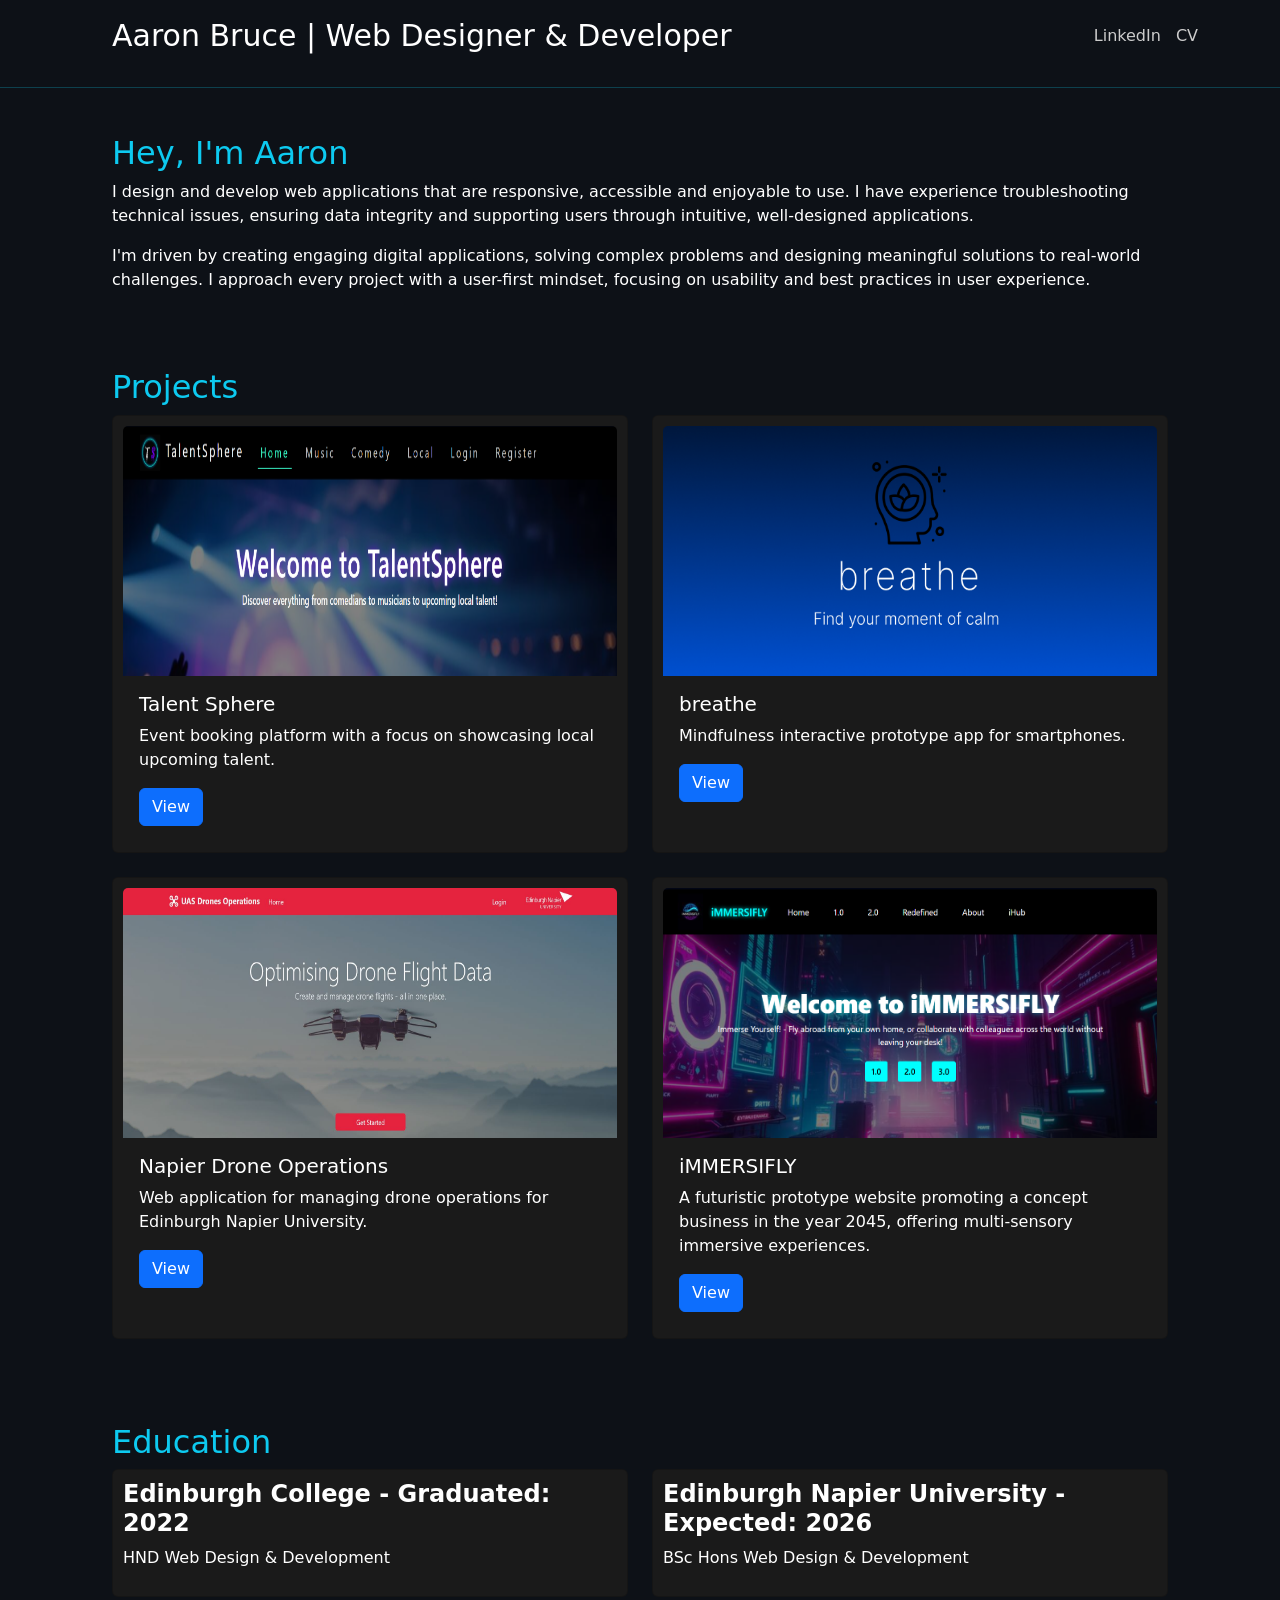
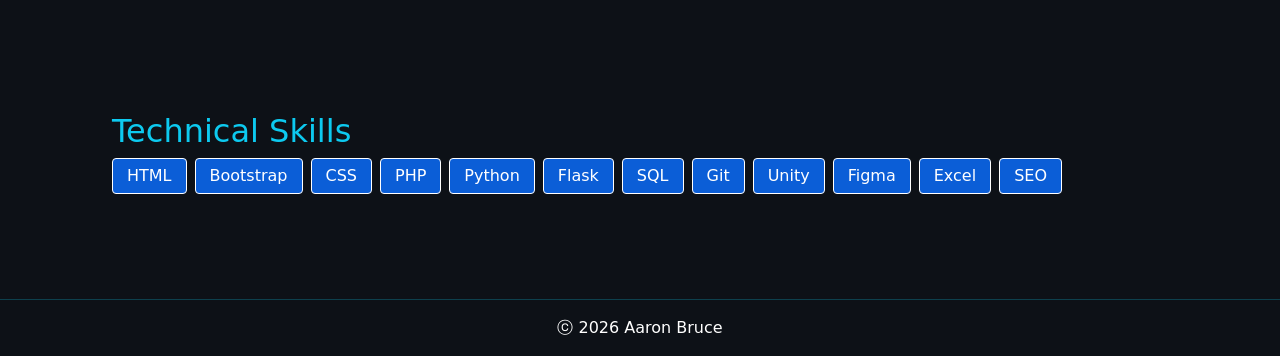
<file: index.html>
<!DOCTYPE html>
<html lang="en">
<head>
    <title>Aaron Bruce | Web Designer & Developer</title>

    <link href="css/bootstrap.min.css" rel="stylesheet" />
    <link href="css/style.css" rel="stylesheet" />
    <link rel="stylesheet" href="https://cdnjs.cloudflare.com/ajax/libs/font-awesome/5.15.4/css/all.min.css">

    <meta charset="UTF-8">
    <meta name="viewport" content="width=device-width, initial-scale=1">
    <meta name="author" content="Aaron Bruce">
</head>
<body>

<nav class="navbar">
    <div class="container mobile-center">
        <a class="navbar-brand" href="index.html">
            Aaron Bruce | Web Designer & Developer
        </a>
        <div class="nav-links">
            <a class="nav-link" href="https://linkedin.com/in/aaron-whiteside-aa29a13a7" target="_blank">LinkedIn</a>
            <a class="nav-link" href="cv/cv.pdf" target="_blank">CV</a>
        </div>
    </div>
</nav>

<hr>

<div class="container">


<div class="about">

        <h2>Hey, I'm Aaron</h2>
        <p>I design and develop web applications that are responsive, accessible and enjoyable to use.  I have experience troubleshooting technical issues, ensuring data integrity and supporting users through intuitive, well-designed applications.</p>
    <p>I'm driven by creating engaging digital applications, solving complex problems and designing meaningful solutions to real-world challenges.  I approach every project with a user-first mindset, focusing on usability and best practices in user experience.</p>

</div>
    <div class="projects">
        <h2>Projects</h2>
        <div class="row">
            <div class="col-md-6 col-sm-12 mb-4">
                <div class="card">
                    <img class="card-img-top" src="images/ts9.png" alt="img">
                    <div class="card-body">
                        <h5 class="card-title">Talent Sphere</h5>
                        <p class="card-text">Event booking platform with a focus on showcasing local upcoming talent.</p>
                        <a class="btn btn-primary" href="talentsphere.html">View</a>
                    </div>
                </div>
            </div>
            <div class="col-md-6 col-sm-12 mb-4">
                <div class="card">
                    <img class="card-img-top" src="images/breathe.png" alt="img">
                    <div class="card-body">
                        <h5 class="card-title">breathe</h5>
                        <p class="card-text">Mindfulness interactive prototype app for smartphones.</p>
                        <a class="btn btn-primary" href="breathe.html">View</a>
                    </div>
                </div>
            </div>

            <div class="col-md-6 col-sm-12 mb-4">
                <div class="card">
                    <img class="card-img-top" src="images/drone1.JPG" alt="img">
                    <div class="card-body">
                        <h5 class="card-title">Napier Drone Operations</h5>
                        <p class="card-text">Web application for managing drone operations for Edinburgh Napier University.</p>
                        <a class="btn btn-primary" href="drones.html">View</a>
                    </div>
                </div>
            </div>

            <div class="col-md-6 col-sm-12 mb-4">
                <div class="card">
                    <img class="card-img-top" src="images/immersifly.png" alt="img">
                    <div class="card-body">
                        <h5 class="card-title">iMMERSIFLY</h5>
                        <p class="card-text">A futuristic prototype website promoting a concept business in the year 2045, offering multi-sensory immersive experiences.</p>
                        <a class="btn btn-primary" href="immersifly.html">View</a>
                    </div>
                </div>
            </div>
        </div>
    </div>


<div class="section">
    <h2>Education</h2>

    <div class="row">
         <div class="col-md-6 col-sm-12 section-gap">
            <div class="card">
                <h4><strong>Edinburgh College - Graduated: 2022</strong></h4>
             <p>HND Web Design & Development</p>
            </div>
         </div>

        <div class="col-md-6 col-sm-12 section-gap">
         <div class="card">
             <h4><strong>Edinburgh Napier University - Expected: 2026</strong></h4>
            <p>BSc Hons Web Design & Development</p>
         </div>
        </div>
    </div>
</div>
<div class="section">
    <h2>Technical Skills</h2>

    <div class="skills">
        <span class="skill">HTML</span>
        <span class="skill">Bootstrap</span>
        <span class="skill">CSS</span>
        <span class="skill">PHP</span>
        <span class="skill">Python</span>
        <span class="skill">Flask</span>
        <span class="skill">SQL</span>
        <span class="skill">Git</span>
        <span class="skill">Unity</span>
        <span class="skill">Figma</span>
        <span class="skill">Excel</span>
        <span class="skill">SEO</span>
    </div>
</div>
</div>
<br>
<footer>
    <hr>
    <p>ⓒ 2026 Aaron Bruce</p>
</footer>

</body>
</html>
</file>
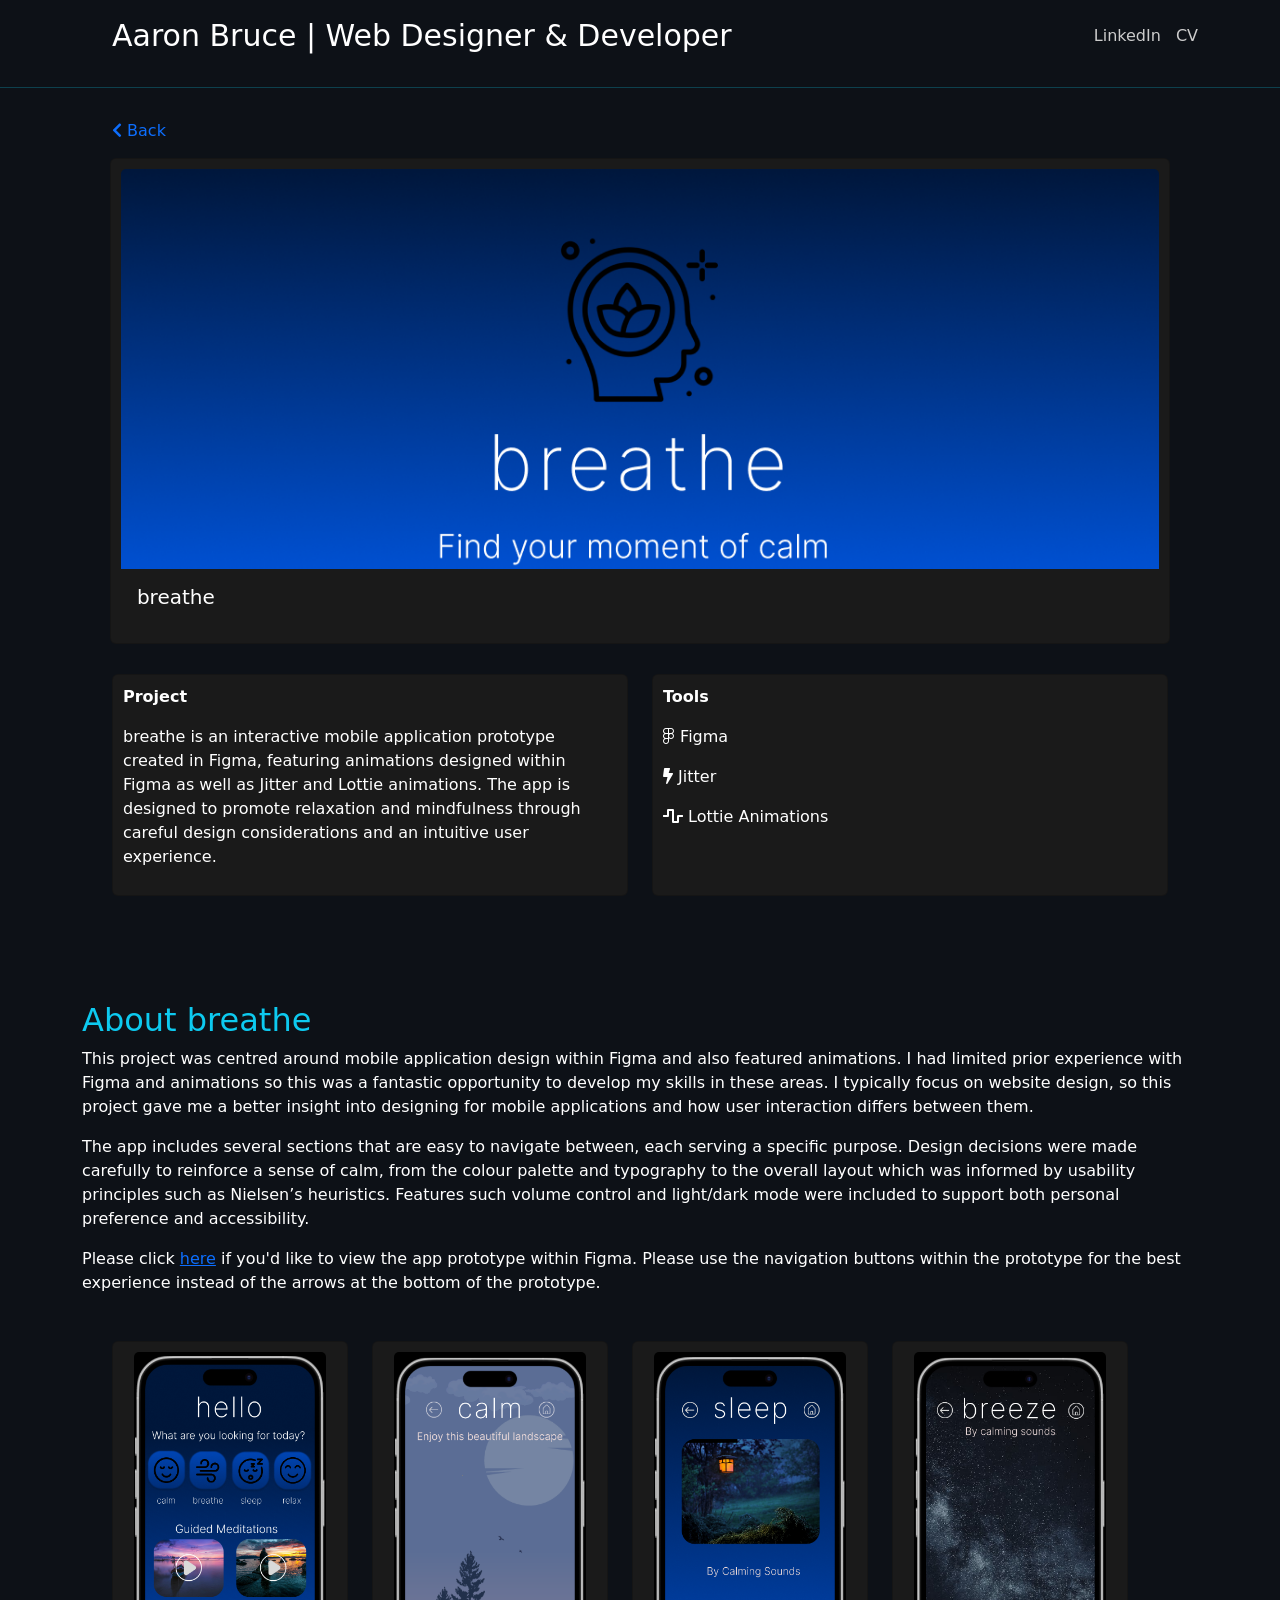
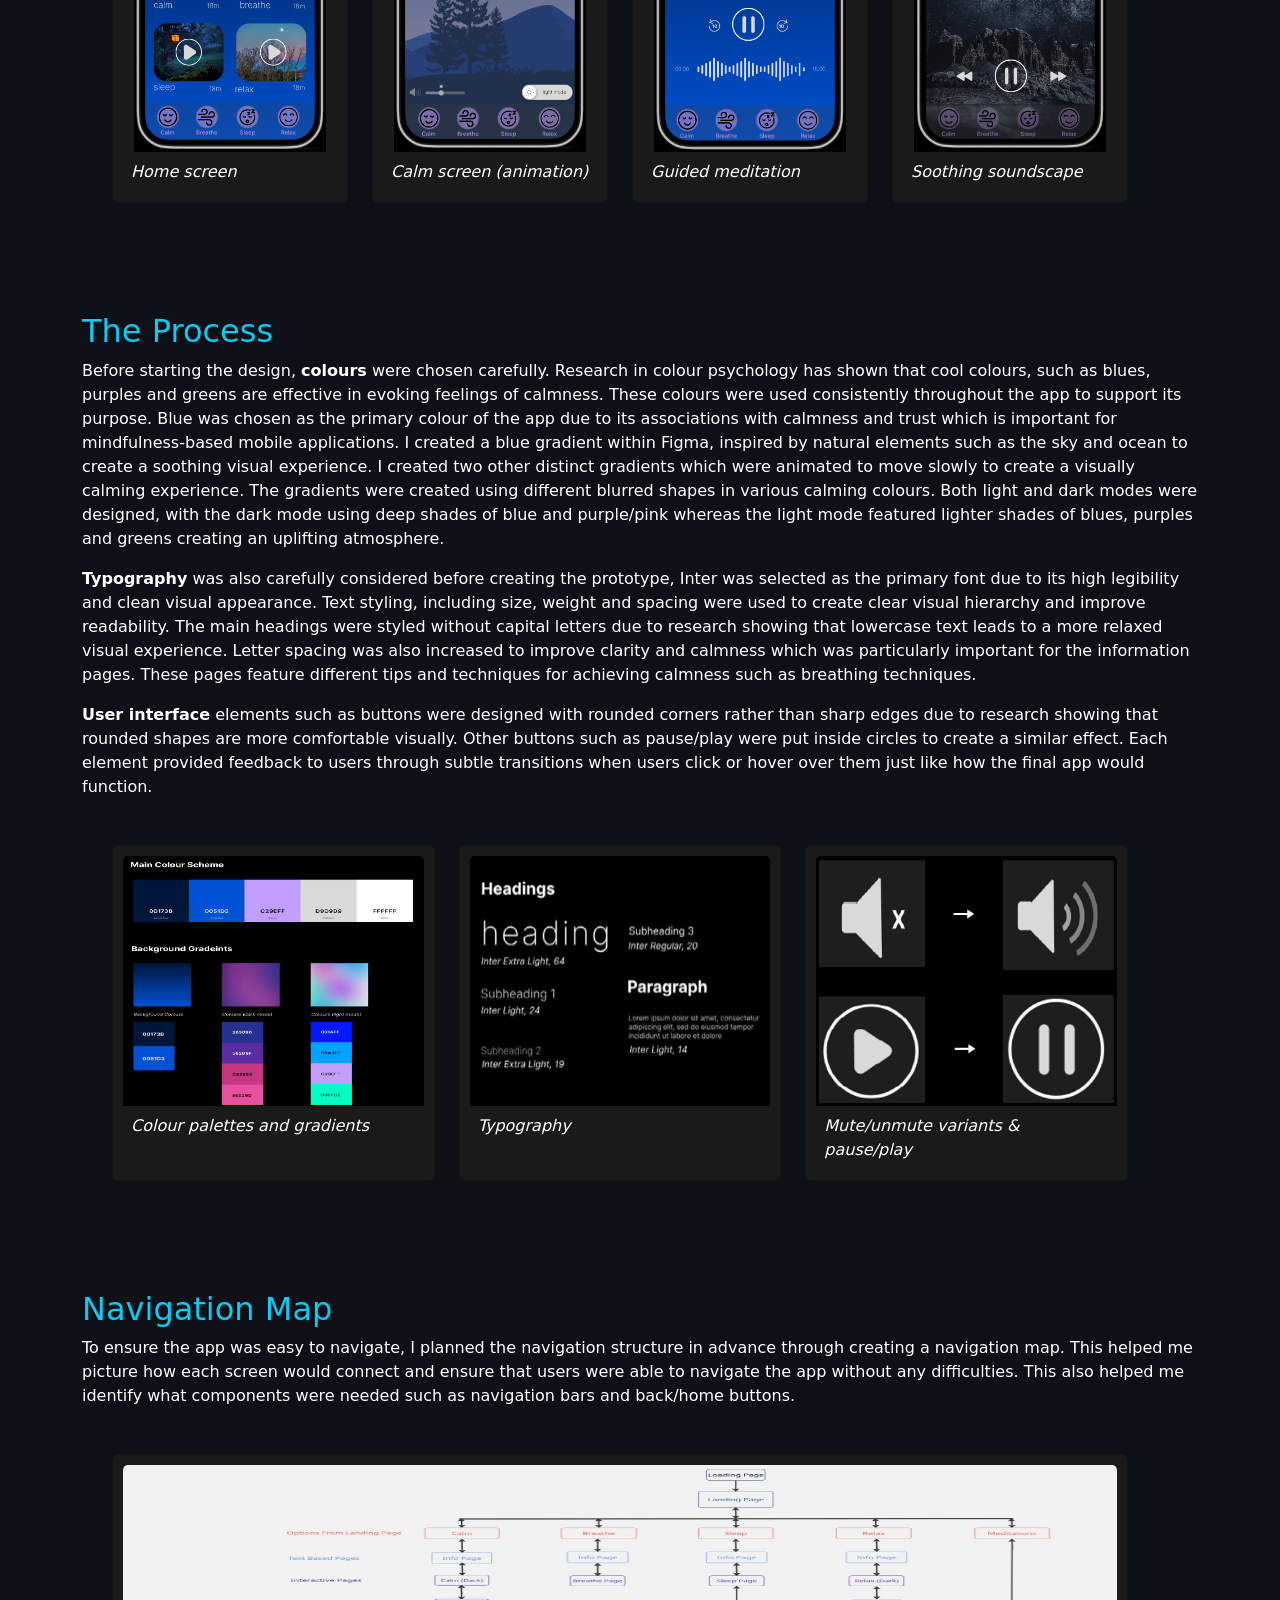
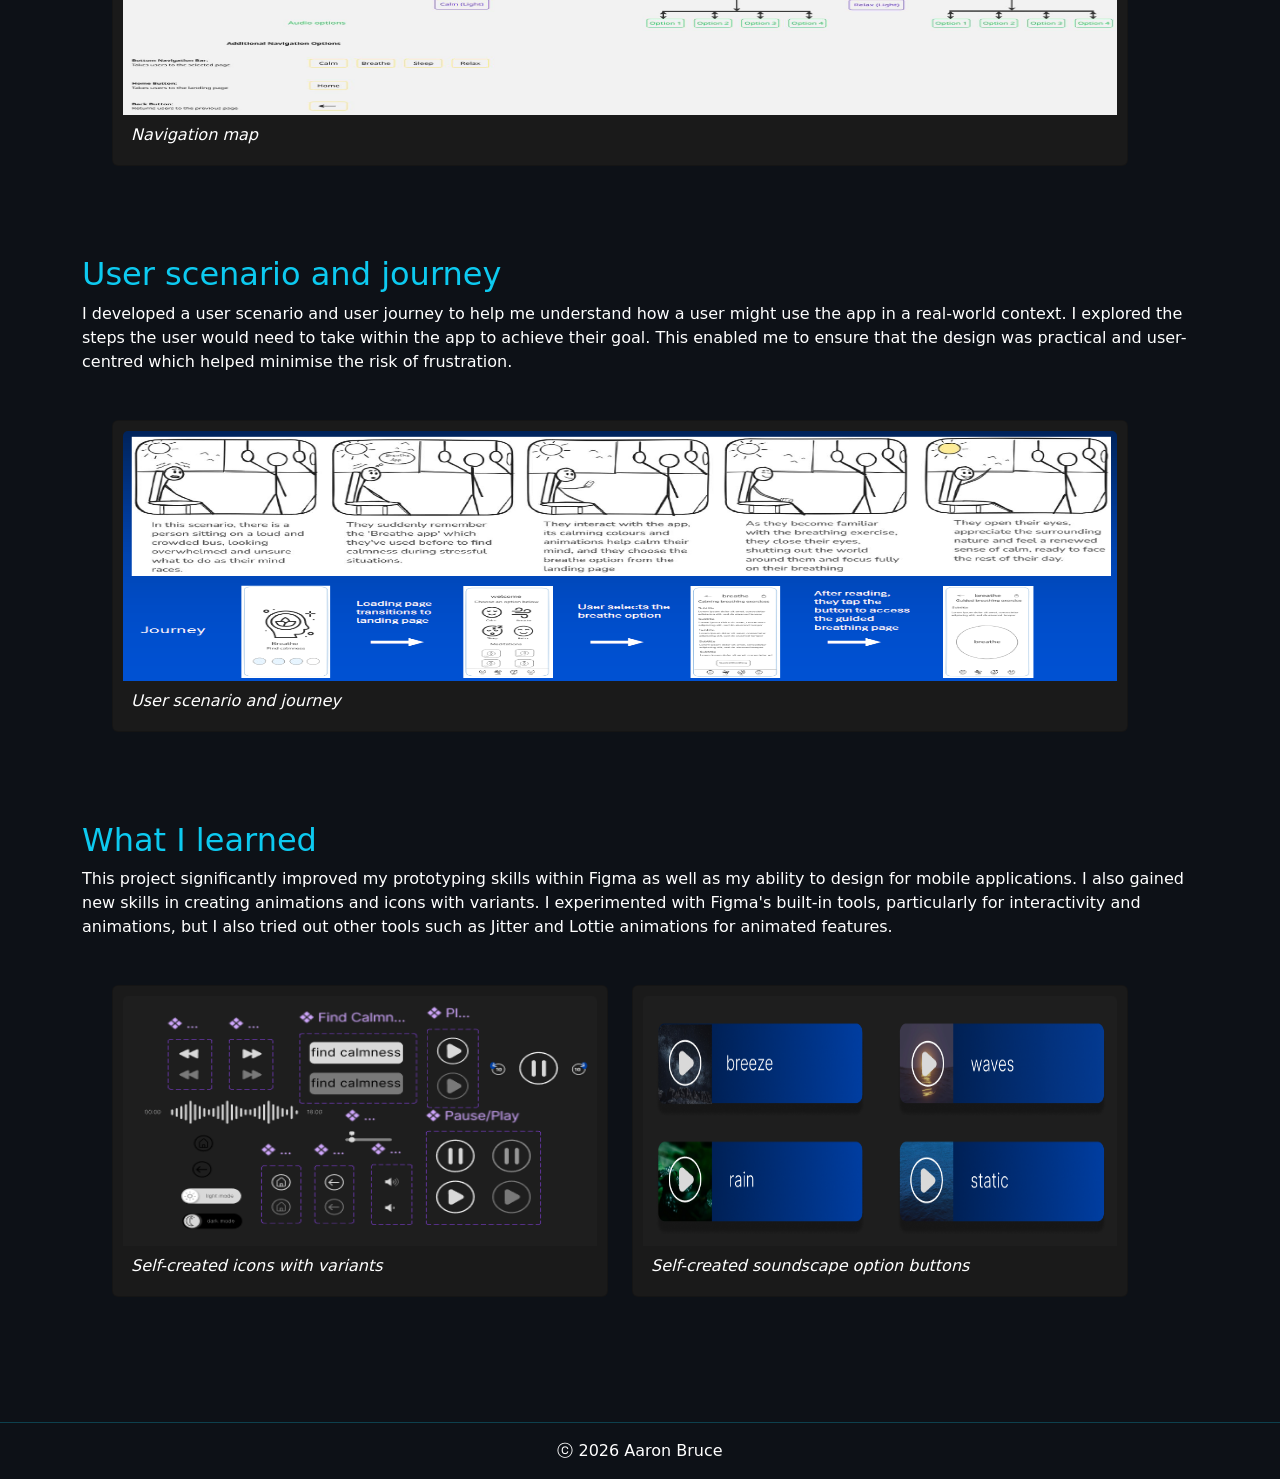
<file: breathe.html>
<!DOCTYPE html>
<html lang="en" xmlns="http://www.w3.org/1999/html">
<head>
    <title>Aaron Bruce | Web Designer & Developer</title>

    <link href="css/bootstrap.min.css" rel="stylesheet" />
    <link href="css/style.css" rel="stylesheet" />
    <link rel="stylesheet" href="https://cdnjs.cloudflare.com/ajax/libs/font-awesome/5.15.4/css/all.min.css">

    <meta charset="UTF-8">
    <meta name="viewport" content="width=device-width, initial-scale=1">
    <meta name="author" content="Aaron Bruce">
</head>
<body>

<nav class="navbar">
    <div class="container mobile-center">
        <a class="navbar-brand" href="index.html">
            Aaron Bruce | Web Designer & Developer
        </a>
        <div class="nav-links">
            <a class="nav-link" href="https://linkedin.com/in/aaron-whiteside-aa29a13a7" target="_blank">LinkedIn</a>
            <a class="nav-link" href="cv/cv.pdf" target="_blank">CV</a>
        </div>
    </div>
</nav>
<hr>

<div class="container">

    <a href="index.html" class="back"><i class="fas fa-chevron-left"></i> Back</a>

    <div class="project">
                <div class="card">
                    <img class="card-img-top wide-img" src="images/breathe-wide.png" alt="img">
                    <div class="card-body">
                        <h5 class="card-title">breathe</h5>
                        </div>
                </div>
            </div>

<div class="section">

    <div class="row">
         <div class="col-md-6 col-sm-12 section-gap">
            <div class="card">
                <p><strong>Project</strong></p>
                <p>breathe is an interactive mobile application prototype created in Figma, featuring animations designed within Figma as well as Jitter and Lottie animations.  The app is designed to promote relaxation and mindfulness through careful design considerations and an intuitive user experience.</p>
            </div>
         </div>

        <div class="col-md-6 col-sm-12 section-gap">
         <div class="card">
             <p><strong>Tools</strong></p>
             <p><i class="fab fa-figma"></i> Figma</p>
             <p><i class="fas fa-bolt"></i> Jitter</p>
             <p><i class="fas fa-wave-square"></i> Lottie Animations</p>
         </div>
        </div>
    </div>
</div>

    <div style="padding-top: 20px">

        <h2>About breathe</h2>
        <p>This project was centred around mobile application design within Figma and also featured animations.  I had limited prior experience with Figma and animations so this was a fantastic opportunity to develop my skills in these areas.  I typically focus on website design, so this project gave me a better insight into designing for mobile applications and how user interaction differs between them. </p>
        <p>The app includes several sections that are easy to navigate between, each serving a specific purpose.  Design decisions were made carefully to reinforce a sense of calm, from the colour palette and typography to the overall layout which was informed by usability principles such as Nielsen’s heuristics.  Features such volume control and light/dark mode were included to support both personal preference and accessibility.</p>
        <p>Please click <a href="https://www.figma.com/proto/pI1HcLoYYjoHHyqK63OtyM/Breathe?node-id=0-1&t=LDTZvTCryeipF8M6-1" target="_blank"> here</a> if you'd like to view the app prototype within Figma.  Please use the navigation buttons within the prototype for the best experience instead of the arrows at the bottom of the prototype.</p>

    </div>


<div class="section2">
    <div class="row">
        <div class="col-md-3 col-sm-12 section-gap">
         <div class="card">
             <img src="images/breathe1.png" alt="ts1" class="card-img-top phone-img">
             <div class="card-body p-2">
             <p class="card-text"><em>Home screen</em></p>
         </div>
         </div>
        </div>
            <div class="col-md-3 col-sm-12 section-gap">
            <div class="card">
                <img src="images/breathe2.png" alt="ts1" class="card-img-top phone-img">
                <div class="card-body p-2">
             <p class="card-text"><em>Calm screen (animation)</em></p>
         </div>
            </div>
         </div>
        <div class="col-md-3 col-sm-12 section-gap">
         <div class="card">
             <img src="images/breathe3.png" alt="ts1" class="card-img-top phone-img">
             <div class="card-body p-2">
             <p class="card-text"><em>Guided meditation</em></p>
         </div>
         </div>
        </div>
        <div class="col-md-3 col-sm-12 section-gap">
         <div class="card">
             <img src="images/breathe4.png" alt="ts1" class="card-img-top phone-img">
             <div class="card-body p-2">
             <p class="card-text"><em>Soothing soundscape</em></p>
         </div>
         </div>
        </div>
    </div>
</div>
<br>

<h2>The Process</h2>
    <p>Before starting the design, <strong>colours</strong> were chosen carefully.  Research in colour psychology has shown that cool colours, such as blues, purples and greens are effective in evoking feelings of calmness.  These colours were used consistently throughout the app to support its purpose.
Blue was chosen as the primary colour of the app due to its associations with calmness and trust which is important for mindfulness-based mobile applications.  I created a blue gradient within Figma, inspired by natural elements such as the sky and ocean to create a soothing visual experience.
I created two other distinct gradients which were animated to move slowly to create a visually calming experience.  The gradients were created using different blurred shapes in various calming colours.  Both light and dark modes were designed, with the dark mode using deep shades of blue and purple/pink whereas the light mode featured lighter shades of blues, purples and greens creating an uplifting atmosphere.
</p>
    <p><strong>Typography</strong> was also carefully considered before creating the prototype, Inter was selected as the primary font due to its high legibility and clean visual appearance.  Text styling, including size, weight and spacing were used to create clear visual hierarchy and improve readability.
The main headings were styled without capital letters due to research showing that lowercase text leads to a more relaxed visual experience.  Letter spacing was also increased to improve clarity and calmness which was particularly important for the information pages.  These pages feature different tips and techniques for achieving calmness such as breathing techniques.
</p>
    <p><strong>User interface</strong> elements such as buttons were designed with rounded corners rather than sharp edges due to research showing that rounded shapes are more comfortable visually.  Other buttons such as pause/play were put inside circles to create a similar effect.  Each element provided feedback to users through subtle transitions when users click or hover over them just like how the final app would function.</p>
<div class="section2">
    <div class="row">
         <div class="col-md-4 col-sm-12 section-gap">
            <div class="card">
                <img src="images/breathe7.png" alt="ts1" class="card-img-top">
                <div class="card-body p-2">
        <p class="card-text"><em>Colour palettes and gradients</em></p>
         </div>
            </div>
         </div>
        <div class="col-md-4 col-sm-12 section-gap">
         <div class="card">
             <img src="images/breathe8.png" alt="ts1" class="card-img-top">
             <div class="card-body p-2">
        <p class="card-text"><em>Typography</em></p>
         </div>
         </div>
        </div>
        <div class="col-md-4 col-sm-12 section-gap">
         <div class="card">
             <img src="images/breathe9.png" alt="ts1" class="card-img-top">
             <div class="card-body p-2">
        <p class="card-text"><em>Mute/unmute variants & pause/play</em></p>
         </div>
         </div>
        </div>
    </div>
</div>
<br>

 <h2>Navigation Map</h2>
    <p>To ensure the app was easy to navigate, I planned the navigation structure in advance through creating a navigation map.  This helped me picture how each screen would connect and ensure that users were able to navigate the app without any difficulties.  This also helped me identify what components were needed such as navigation bars and back/home buttons.</p>
    <div class="section2">
    <div class="row">
         <div class="col-md-12 col-sm-12">
            <div class="card">
                <img src="images/breathe11.png" alt="ts1" class="card-img-top">
                <div class="card-body p-2">
             <p class="card-text"><em>Navigation map</em></p>
         </div>
            </div>
         </div>
    </div>
</div>
    <br>

 <h2>User scenario and journey</h2>
    <p>I developed a user scenario and user journey to help me understand how a user might use the app in a real-world context.  I explored the steps the user would need to take within the app to achieve their goal.  This enabled me to ensure that the design was practical and user-centred which helped minimise the risk of frustration.</p>
    <div class="section2">
    <div class="row">
         <div class="col-md-12 col-sm-12">
            <div class="card">
                <img src="images/breathe10.png" alt="ts1" class="card-img-top">
                <div class="card-body p-2">
             <p class="card-text"><em>User scenario and journey</em></p>
         </div>
            </div>
         </div>
    </div>
</div>
    <br>

        <h2>What I learned</h2>
    <p>This project significantly improved my prototyping skills within Figma as well as my ability to design for mobile applications.  I also gained new skills in creating animations and icons with variants.  I experimented with Figma's built-in tools, particularly for interactivity and animations, but I also tried out other tools such as Jitter and Lottie animations for animated features.</p>
    <div class="section2">
    <div class="row">
         <div class="col-md-6 col-sm-12 section-gap">
            <div class="card">
                <img src="images/breathe5.png" alt="ts1" class="card-img-top">
                <div class="card-body p-2">
             <p class="card-text"><em>Self-created icons with variants</em></p>
         </div>
            </div>
         </div>
        <div class="col-md-6 col-sm-12 section-gap">
         <div class="card">
             <img src="images/breathe6.png" alt="ts1" class="card-img-top">
             <div class="card-body p-2">
             <p class="card-text"><em>Self-created soundscape option buttons</em></p>
         </div>
         </div>
        </div>
    </div>
</div>
</div>
<br>
<footer>
    <hr>
    <p>ⓒ 2026 Aaron Bruce</p>
</footer>

</body>
</html>
</file>
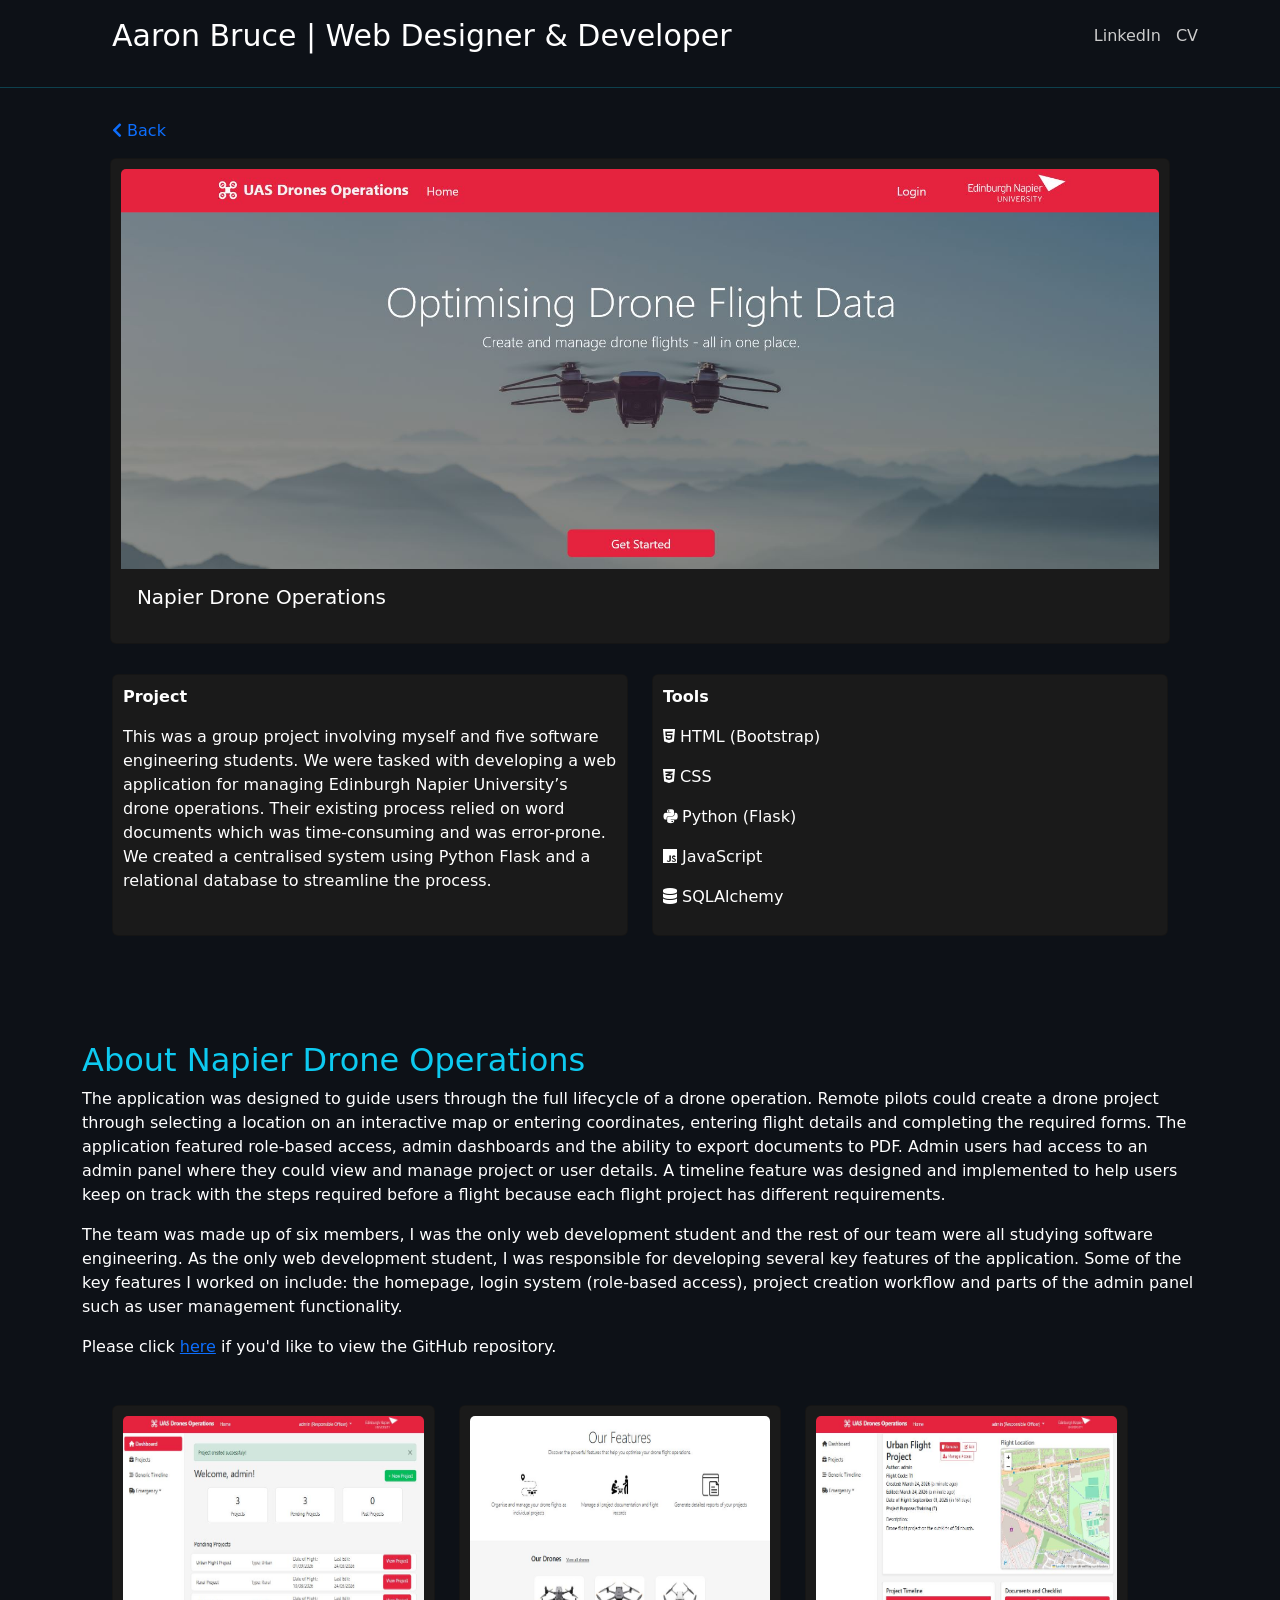
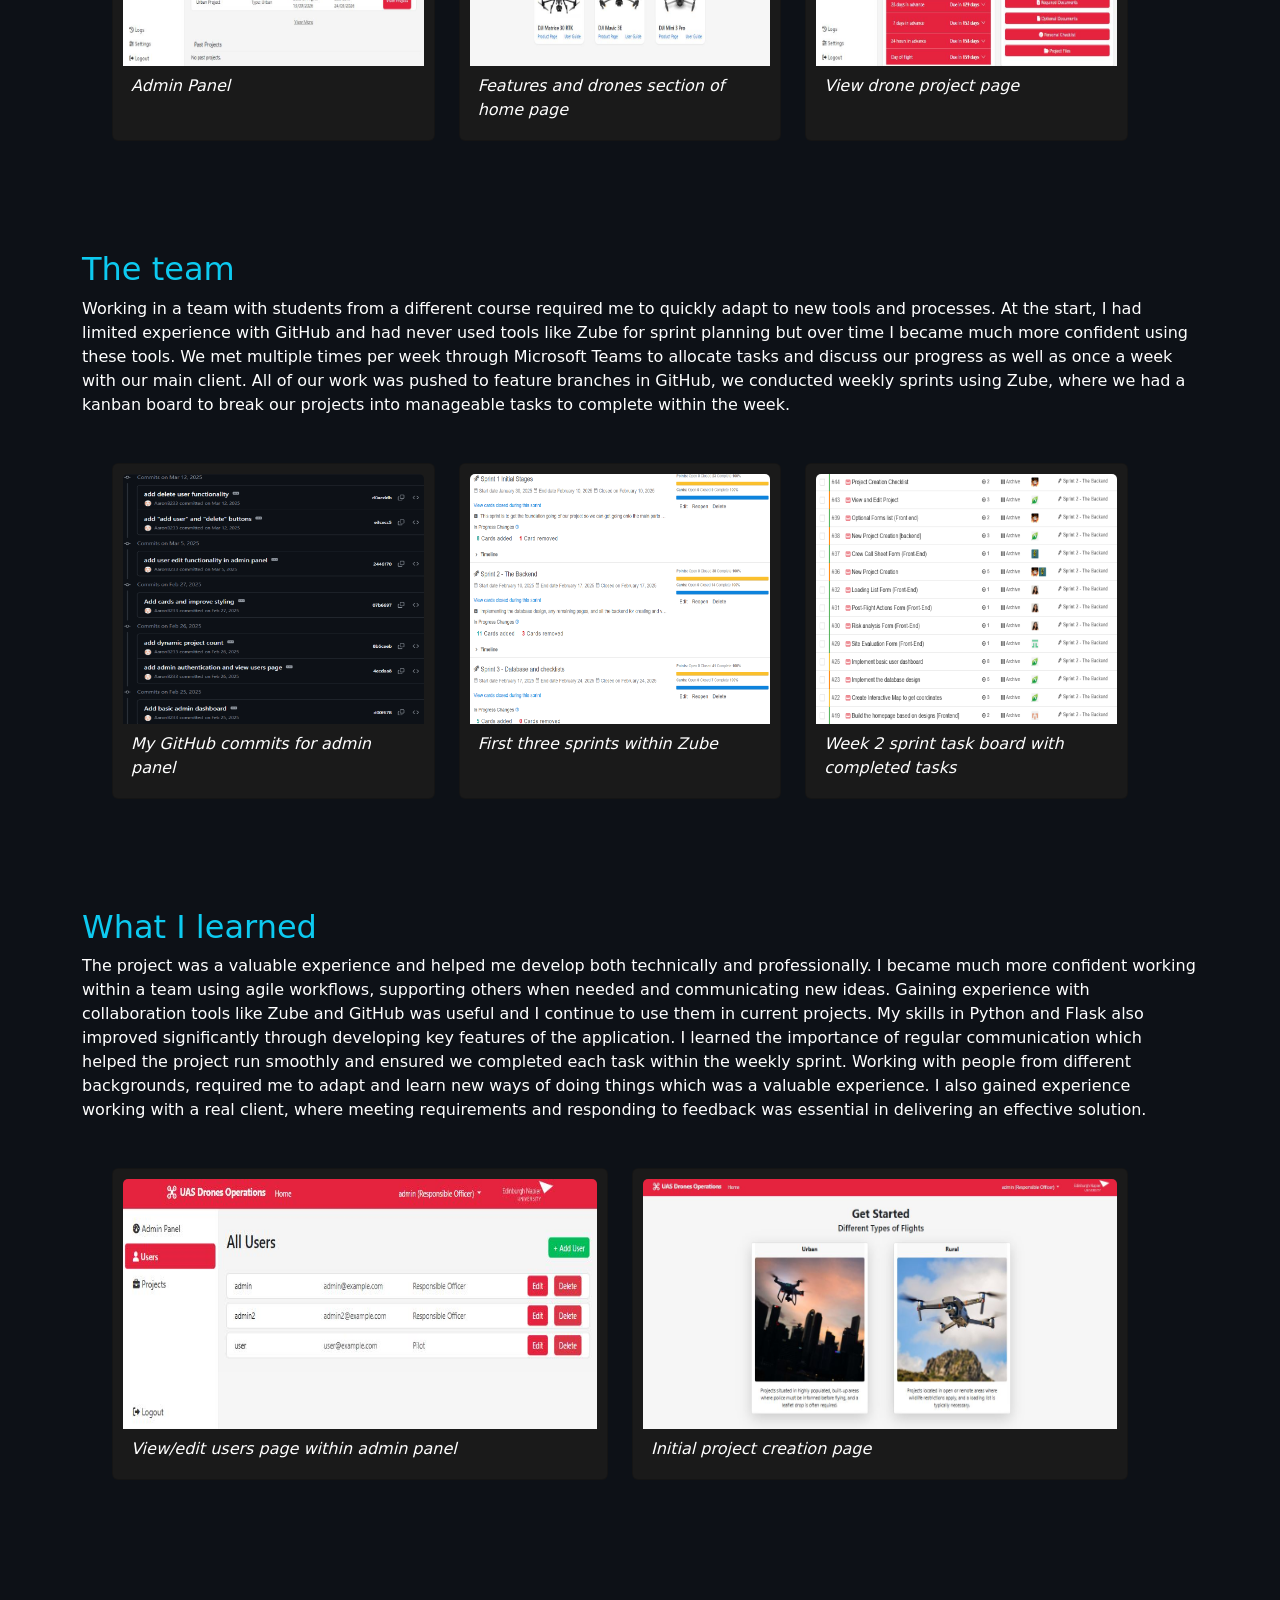
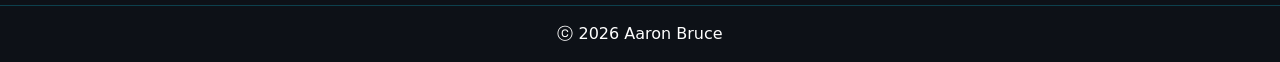
<file: drones.html>
<!DOCTYPE html>
<html lang="en" xmlns="http://www.w3.org/1999/html">
<head>
    <title>Aaron Bruce | Web Designer & Developer</title>

    <link href="css/bootstrap.min.css" rel="stylesheet" />
    <link href="css/style.css" rel="stylesheet" />
    <link rel="stylesheet" href="https://cdnjs.cloudflare.com/ajax/libs/font-awesome/5.15.4/css/all.min.css">

    <meta charset="UTF-8">
    <meta name="viewport" content="width=device-width, initial-scale=1">
    <meta name="author" content="Aaron Bruce">
</head>
<body>

<nav class="navbar">
    <div class="container mobile-center">
        <a class="navbar-brand" href="index.html">
            Aaron Bruce | Web Designer & Developer
        </a>
        <div class="nav-links">
            <a class="nav-link" href="https://linkedin.com/in/aaron-whiteside-aa29a13a7" target="_blank">LinkedIn</a>
            <a class="nav-link" href="cv/cv.pdf" target="_blank">CV</a>
        </div>
    </div>
</nav>

<hr>

<div class="container">

    <a href="index.html" class="back"><i class="fas fa-chevron-left"></i> Back</a>

    <div class="project">
                <div class="card">
                    <img class="card-img-top wide-img" src="images/drone1.JPG" alt="img">
                    <div class="card-body">
                        <h5 class="card-title">Napier Drone Operations</h5>
                        </div>
                </div>
            </div>

<div class="section">

    <div class="row">
         <div class="col-md-6 col-sm-12 section-gap">
            <div class="card">
                <p><strong>Project</strong></p>
                <p>This was a group project involving myself and five software engineering students. We were tasked with developing a web application for managing Edinburgh Napier University’s drone operations. Their existing process relied on word documents which was time-consuming and was error-prone.  We created a centralised system using Python Flask and a relational database to streamline the process.</p>
            </div>
         </div>

        <div class="col-md-6 col-sm-12 section-gap">
         <div class="card">
             <p><strong>Tools</strong></p>
             <p><i class="fab fa-html5"></i> HTML (Bootstrap)</p>
             <p><i class="fab fa-css3-alt"></i> CSS</p>
             <p><i class="fab fa-python"></i> Python (Flask)</p>
             <p><i class="fab fa-js"></i> JavaScript</p>
             <p><i class="fas fa-database"></i> SQLAlchemy</p>
         </div>
        </div>
    </div>
</div>

    <div style="padding-top: 20px">


        <h2>About Napier Drone Operations</h2>
        <p>The application was designed to guide users through the full lifecycle of a drone operation. Remote pilots could create a drone project through selecting a location on an interactive map or entering coordinates, entering flight details and completing the required forms.  The application featured role-based access, admin dashboards and the ability to export documents to PDF.  Admin users had access to an admin panel where they could view and manage project or user details.  A timeline feature was designed and implemented to help users keep on track with the steps required before a flight because each flight project has different requirements.</p>
        <p>The team was made up of six members, I was the only web development student and the rest of our team were all studying software engineering.  As the only web development student, I was responsible for developing several key features of the application.  Some of the key features I worked on include: the homepage, login system (role-based access), project creation workflow and parts of the admin panel such as user management functionality.</p>
        <p>Please click <a href="https://github.com/NikitaEdin/SOC09109-2025-TR2-Group-Project" target="_blank"> here</a> if you'd like to view the GitHub repository.</p>
    </div>


<div class="section2">
    <div class="row">
         <div class="col-md-4 col-sm-12 section-gap">
            <div class="card">
                <img src="images/drone11.JPG" alt="ts1" class="card-img-top">
                <div class="card-body p-2">
                    <p class="card-text"><em>Admin Panel</em></p>
                </div>
            </div>
         </div>
        <div class="col-md-4 col-sm-12 section-gap">
         <div class="card">
             <img src="images/drone2.JPG" alt="ts1" class="card-img-top">
        <div class="card-body p-2">
             <p class="card-text"><em>Features and drones section of home page</em></p>
         </div>
        </div>
        </div>
        <div class="col-md-4 col-sm-12 section-gap">
         <div class="card">
             <img src="images/drone12.JPG" alt="ts1" class="card-img-top">
        <div class="card-body p-2">
         <p class="card-text"><em>View drone project page</em></p>
         </div>
         </div>
        </div>
    </div>
</div>
<br>


        <h2>The team</h2>
    <p>Working in a team with students from a different course required me to quickly adapt to new tools and processes.  At the start, I had limited experience with GitHub and had never used tools like Zube for sprint planning but over time I became much more confident using these tools.  We met multiple times per week through Microsoft Teams to allocate tasks and discuss our progress as well as once a week with our main client. All of our work was pushed to feature branches in GitHub, we conducted weekly sprints using Zube, where we had a kanban board to break our projects into manageable tasks to complete within the week.  </p>



<div class="section2">
    <div class="row">
         <div class="col-md-4 col-sm-12 section-gap">
            <div class="card">
                <img src="images/drone17.png" alt="ts1" class="card-img-top">
                <div class="card-body p-2">
                    <p class="card-text"><em>My GitHub commits for admin panel</em></p>
                </div>
            </div>
         </div>
        <div class="col-md-4 col-sm-12 section-gap">
         <div class="card">
             <img src="images/drone18.png" alt="ts1" class="card-img-top">
        <div class="card-body p-2">
             <p class="card-text"><em>First three sprints within Zube</em></p>
         </div>
        </div>
        </div>
                <div class="col-md-4 col-sm-12 section-gap">
         <div class="card">
             <img src="images/drone19.png" alt="ts1" class="card-img-top">
        <div class="card-body p-2">
             <p class="card-text"><em>Week 2 sprint task board with completed tasks</em></p>
         </div>
        </div>
        </div>
    </div>
</div>
<br>
        <h2>What I learned</h2>
    <p>The project was a valuable experience and helped me develop both technically and professionally.  I became much more confident working within a team using agile workflows, supporting others when needed and communicating new ideas.  Gaining experience with collaboration tools like Zube and GitHub was useful and I continue to use them in current projects.  My skills in Python and Flask also improved significantly through developing key features of the application.  I learned the importance of regular communication which helped the project run smoothly and ensured we completed each task within the weekly sprint.  Working with people from different backgrounds, required me to adapt and learn new ways of doing things which was a valuable experience.  I also gained experience working with a real client, where meeting requirements and responding to feedback was essential in delivering an effective solution.</p>
    <div class="section2">
    <div class="row">
         <div class="col-md-6 col-sm-12 section-gap">
            <div class="card">
                <img src="images/drone16.JPG" alt="ts1" class="card-img-top">
                <div class="card-body p-2">
                    <p class="card-text"><em>View/edit users page within admin panel</em></p>
            </div>
         </div>
         </div>
        <div class="col-md-6 col-sm-12 section-gap">
         <div class="card">
             <img src="images/drone3.JPG" alt="ts1" class="card-img-top">
        <div class="card-body p-2">
        <p class="card-text"><em>Initial project creation page</em></p>
         </div>
        </div>
        </div>
    </div>
</div>
</div>
<br>
<footer>
    <hr>
    <p>ⓒ 2026 Aaron Bruce</p>
</footer>

</body>
</html>
</file>
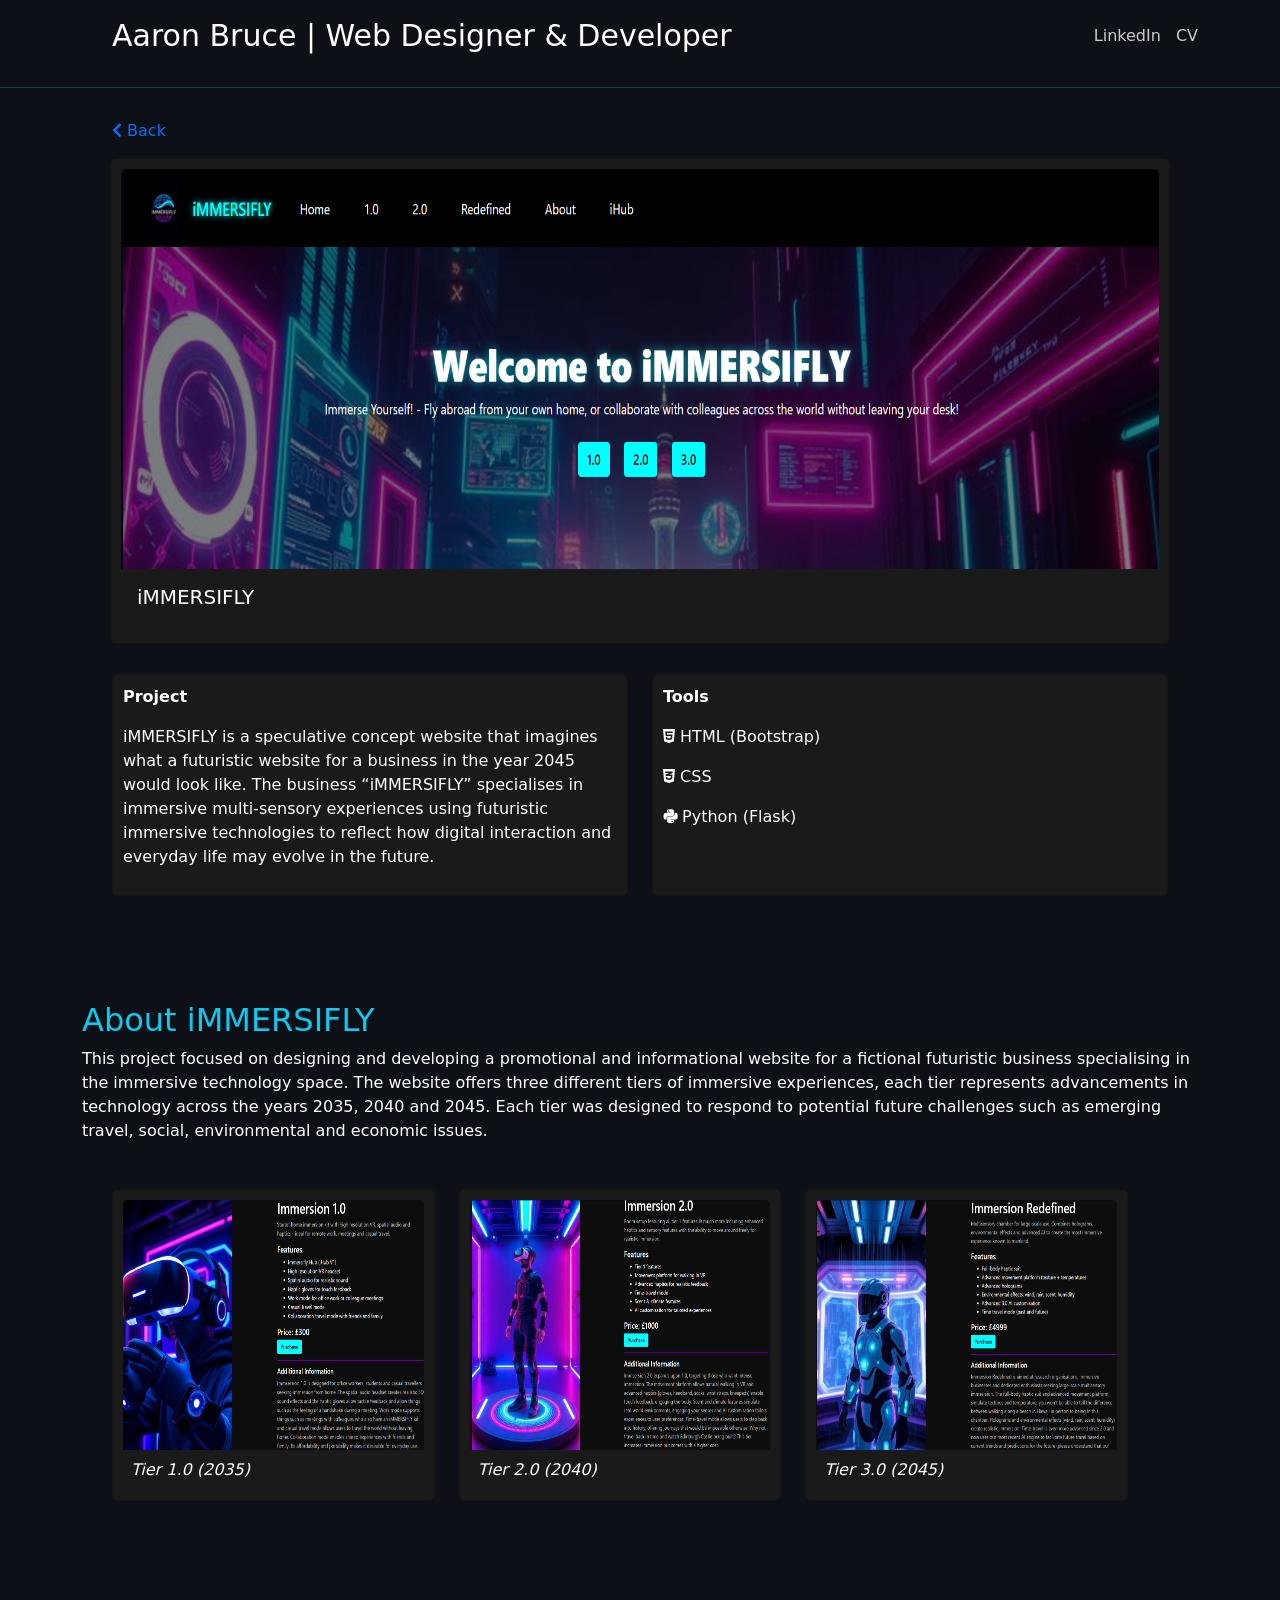
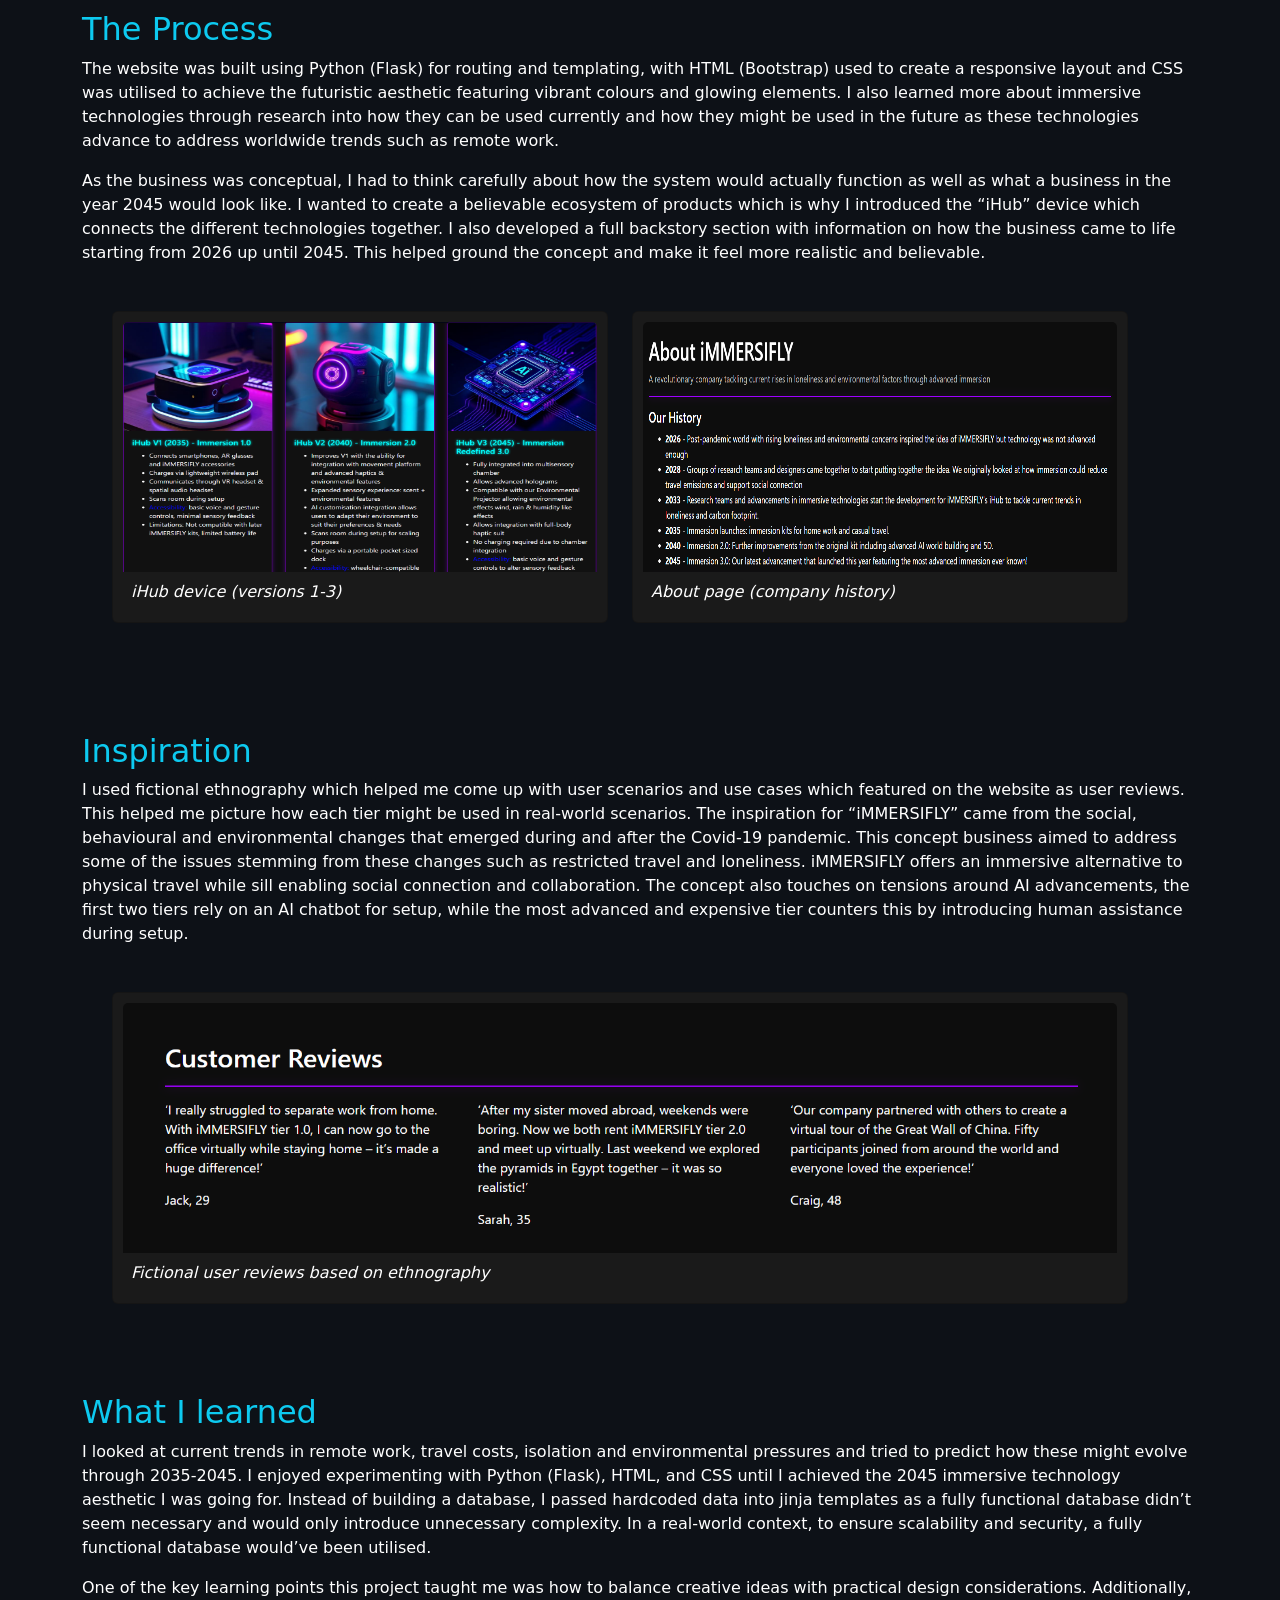
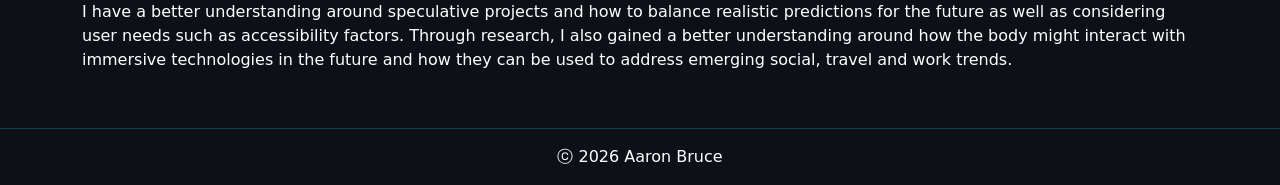
<file: immersifly.html>
<!DOCTYPE html>
<html lang="en" xmlns="http://www.w3.org/1999/html">
<head>
    <title>Aaron Bruce | Web Designer & Developer</title>

    <link href="css/bootstrap.min.css" rel="stylesheet" />
    <link href="css/style.css" rel="stylesheet" />
    <link rel="stylesheet" href="https://cdnjs.cloudflare.com/ajax/libs/font-awesome/5.15.4/css/all.min.css">

    <meta charset="UTF-8">
    <meta name="viewport" content="width=device-width, initial-scale=1">
    <meta name="author" content="Aaron Bruce">
</head>
<body>
<nav class="navbar">
    <div class="container mobile-center">
        <a class="navbar-brand" href="index.html">
            Aaron Bruce | Web Designer & Developer
        </a>
        <div class="nav-links">
            <a class="nav-link" href="https://linkedin.com/in/aaron-whiteside-aa29a13a7" target="_blank">LinkedIn</a>
            <a class="nav-link" href="cv/cv.pdf" target="_blank">CV</a>
        </div>
    </div>
</nav>
<hr>

<div class="container">

    <a href="index.html" class="back"><i class="fas fa-chevron-left"></i> Back</a>

    <div class="project">
                <div class="card">
                    <img class="card-img-top wide-img" src="images/immersifly-wide.png" alt="img">
                    <div class="card-body">
                        <h5 class="card-title">iMMERSIFLY</h5>
                        </div>
                </div>
            </div>

<div class="section">

    <div class="row">
         <div class="col-md-6 col-sm-12 section-gap">
            <div class="card">
                <p><strong>Project</strong></p>
                <p>iMMERSIFLY is a speculative concept website that imagines what a futuristic website for a business in the year 2045 would look like.  The business “iMMERSIFLY” specialises in immersive multi-sensory experiences using futuristic immersive technologies to reflect how digital interaction and everyday life may evolve in the future.</p>
            </div>
         </div>

        <div class="col-md-6 col-sm-12 section-gap">
         <div class="card">
             <p><strong>Tools</strong></p>
             <p><i class="fab fa-html5"></i> HTML (Bootstrap)</p>
             <p><i class="fab fa-css3-alt"></i> CSS</p>
             <p><i class="fab fa-python"></i> Python (Flask)</p>
         </div>
        </div>
    </div>
</div>

    <div style="padding-top: 20px">

        <h2>About iMMERSIFLY</h2>
    <p>This project focused on designing and developing a promotional and informational website for a fictional futuristic business specialising in the immersive technology space.  The website offers three different tiers of immersive experiences, each tier represents advancements in technology across the years 2035, 2040 and 2045.  Each tier was designed to respond to potential future challenges such as emerging travel, social, environmental and economic issues.</p>
    </div>


<div class="section2">
    <div class="row">
         <div class="col-md-4 col-sm-12 section-gap">
            <div class="card">
                <img src="images/tier1.png" alt="ts1" class="card-img-top">
                <div class="card-body p-2">
        <p class="card-text"><em>Tier 1.0 (2035)</em></p>
         </div>
            </div>
         </div>
        <div class="col-md-4 col-sm-12 section-gap">
         <div class="card">
             <img src="images/tier2.png" alt="ts1" class="card-img-top">
             <div class="card-body p-2">
        <p class="card-text"><em>Tier 2.0 (2040)</em></p>
         </div>
         </div>
        </div>
        <div class="col-md-4 col-sm-12 section-gap">
         <div class="card">
             <img src="images/tier3.png" alt="ts1" class="card-img-top">
             <div class="card-body p-2">
        <p class="card-text"><em>Tier 3.0 (2045)</em></p>
         </div>
         </div>
        </div>
    </div>
</div>
<br>
        <h2>The Process</h2>
        <p>The website was built using Python (Flask) for routing and templating, with HTML (Bootstrap) used to create a responsive layout and CSS was utilised to achieve the futuristic aesthetic featuring vibrant colours and glowing elements.   I also learned more about immersive technologies through research into how they can be used currently and how they might be used in the future as these technologies advance to address worldwide trends such as remote work.</p>
    <p>As the business was conceptual, I had to think carefully about how the system would actually function as well as what a business in the year 2045 would look like.  I wanted to create a believable ecosystem of products which is why I introduced the “iHub” device which connects the different technologies together.  I also developed a full backstory section with information on how the business came to life starting from 2026 up until 2045.  This helped ground the concept and make it feel more realistic and believable. </p>
    <div class="section2">
    <div class="row">
         <div class="col-md-6 col-sm-12 section-gap">
            <div class="card">
                <img src="images/ihub.png" alt="ts1" class="card-img-top">
                <div class="card-body p-2">
        <p class="card-text"><em>iHub device (versions 1-3)</em></p>
         </div>
            </div>
         </div>
        <div class="col-md-6 col-sm-12 section-gap">
         <div class="card">
             <img src="images/about.png" alt="ts1" class="card-img-top">
             <div class="card-body p-2">
        <p class="card-text"><em>About page (company history)</em></p>
         </div>
         </div>
        </div>
    </div>
</div>

    <br>
        <h2>Inspiration</h2>
    <p>I used fictional ethnography which helped me come up with user scenarios and use cases which featured on the website as user reviews.  This helped me picture how each tier might be used in real-world scenarios.  The inspiration for “iMMERSIFLY” came from the social, behavioural and environmental changes that emerged during and after the Covid-19 pandemic.  This concept business aimed to address some of the issues stemming from these changes such as restricted travel and loneliness.  iMMERSIFLY offers an immersive alternative to physical travel while sill enabling social connection and collaboration.  The concept also touches on tensions around AI advancements, the first two tiers rely on an AI chatbot for setup, while the most advanced and expensive tier counters this by introducing human assistance during setup.</p>
    <div class="section2">
    <div class="row">
         <div class="col-md-12 col-sm-12">
            <div class="card">
                <img src="images/reviews.png" alt="ts1" class="card-img-top">
                <div class="card-body p-2">
        <p class="card-text"><em>Fictional user reviews based on ethnography</em></p>
         </div>
            </div>
         </div>
    </div>
</div>


        <br>
        <h2>What I learned</h2>
    <p>I looked at current trends in remote work, travel costs, isolation and environmental pressures and tried to predict how these might evolve through 2035-2045.  I enjoyed experimenting with Python (Flask), HTML, and CSS until I achieved the 2045 immersive technology aesthetic I was going for.  Instead of building a database, I passed hardcoded data into jinja templates as a fully functional database didn’t seem necessary and would only introduce unnecessary complexity.  In a real-world context, to ensure scalability and security, a fully functional database would’ve been utilised.  </p>
    <p>One of the key learning points this project taught me was how to balance creative ideas with practical design considerations.  Additionally, I have a better understanding around speculative projects and how to balance realistic predictions for the future as well as considering user needs such as accessibility factors.  Through research, I also gained a better understanding around how the body might interact with immersive technologies in the future and how they can be used to address emerging social, travel and work trends.</p>
</div>

<br>
<footer>
    <hr>
    <p>ⓒ 2026 Aaron Bruce</p>
</footer>


</body>
</html>
</file>
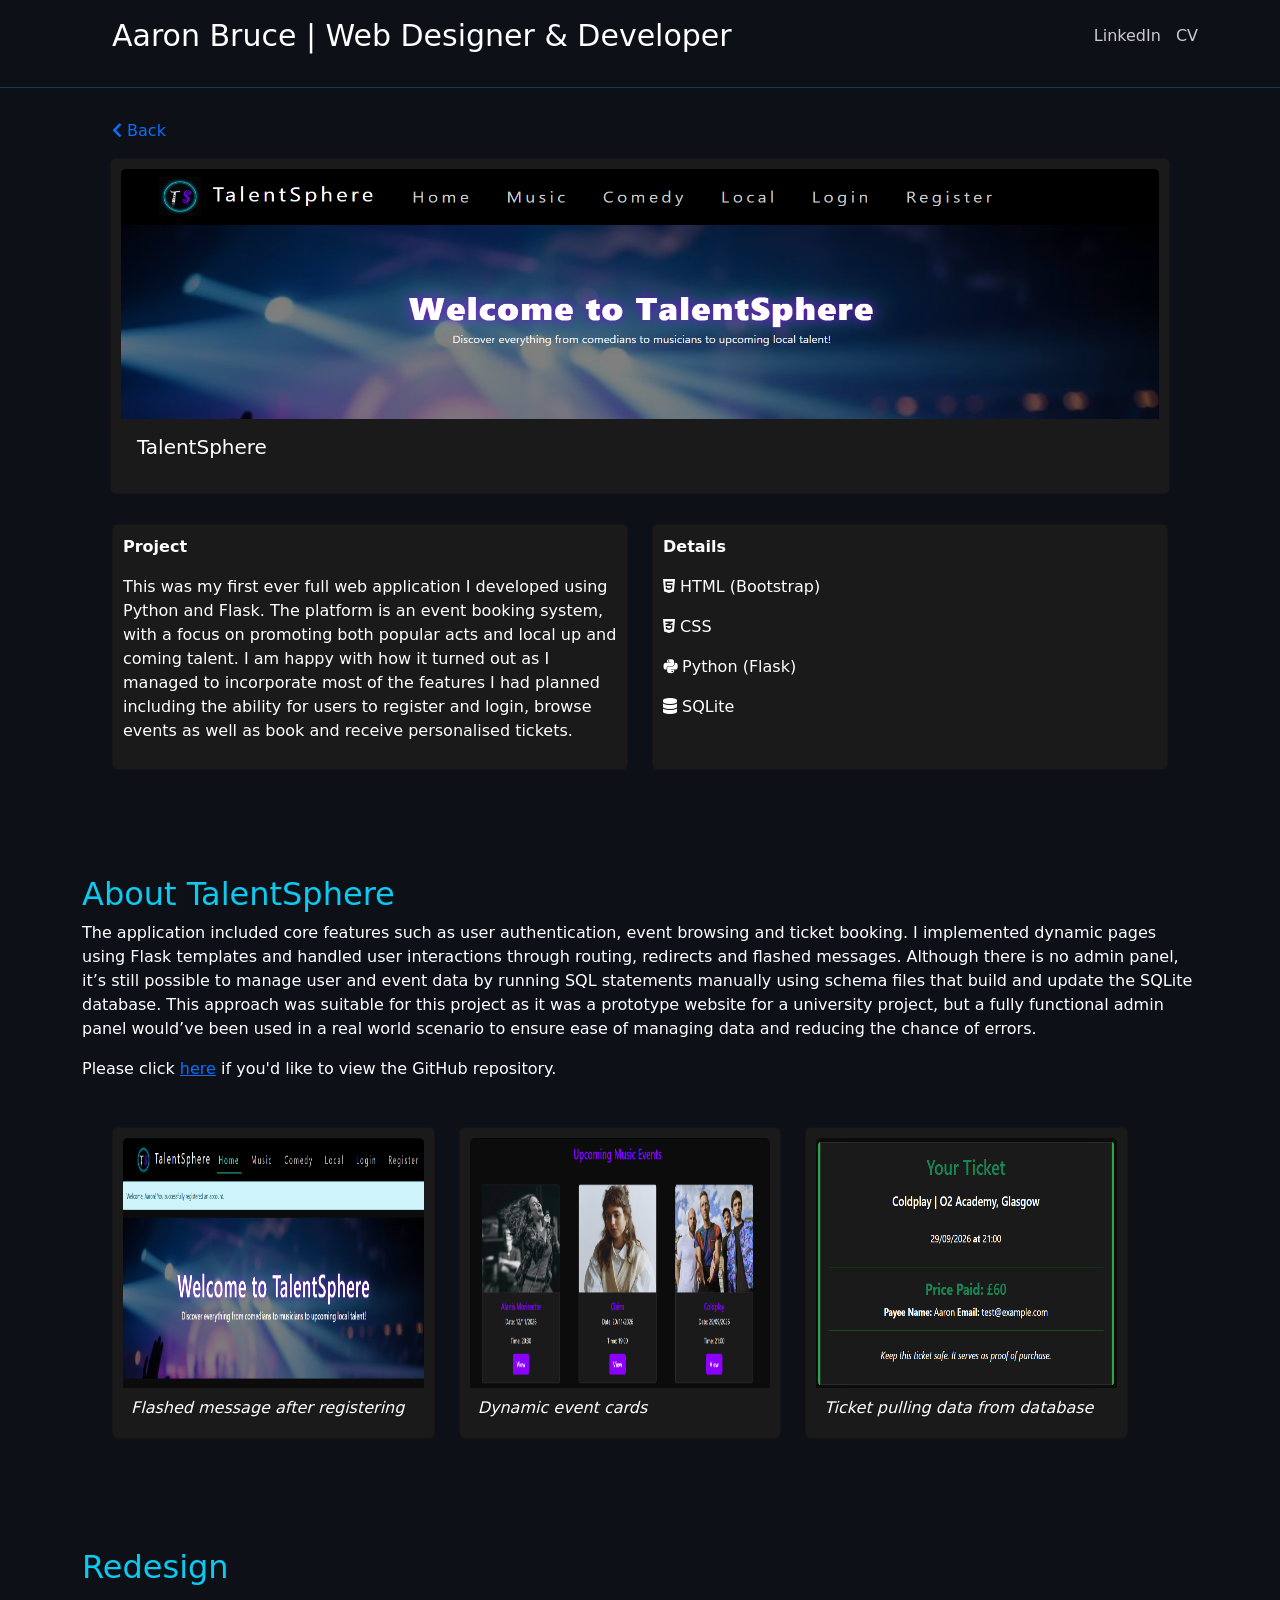
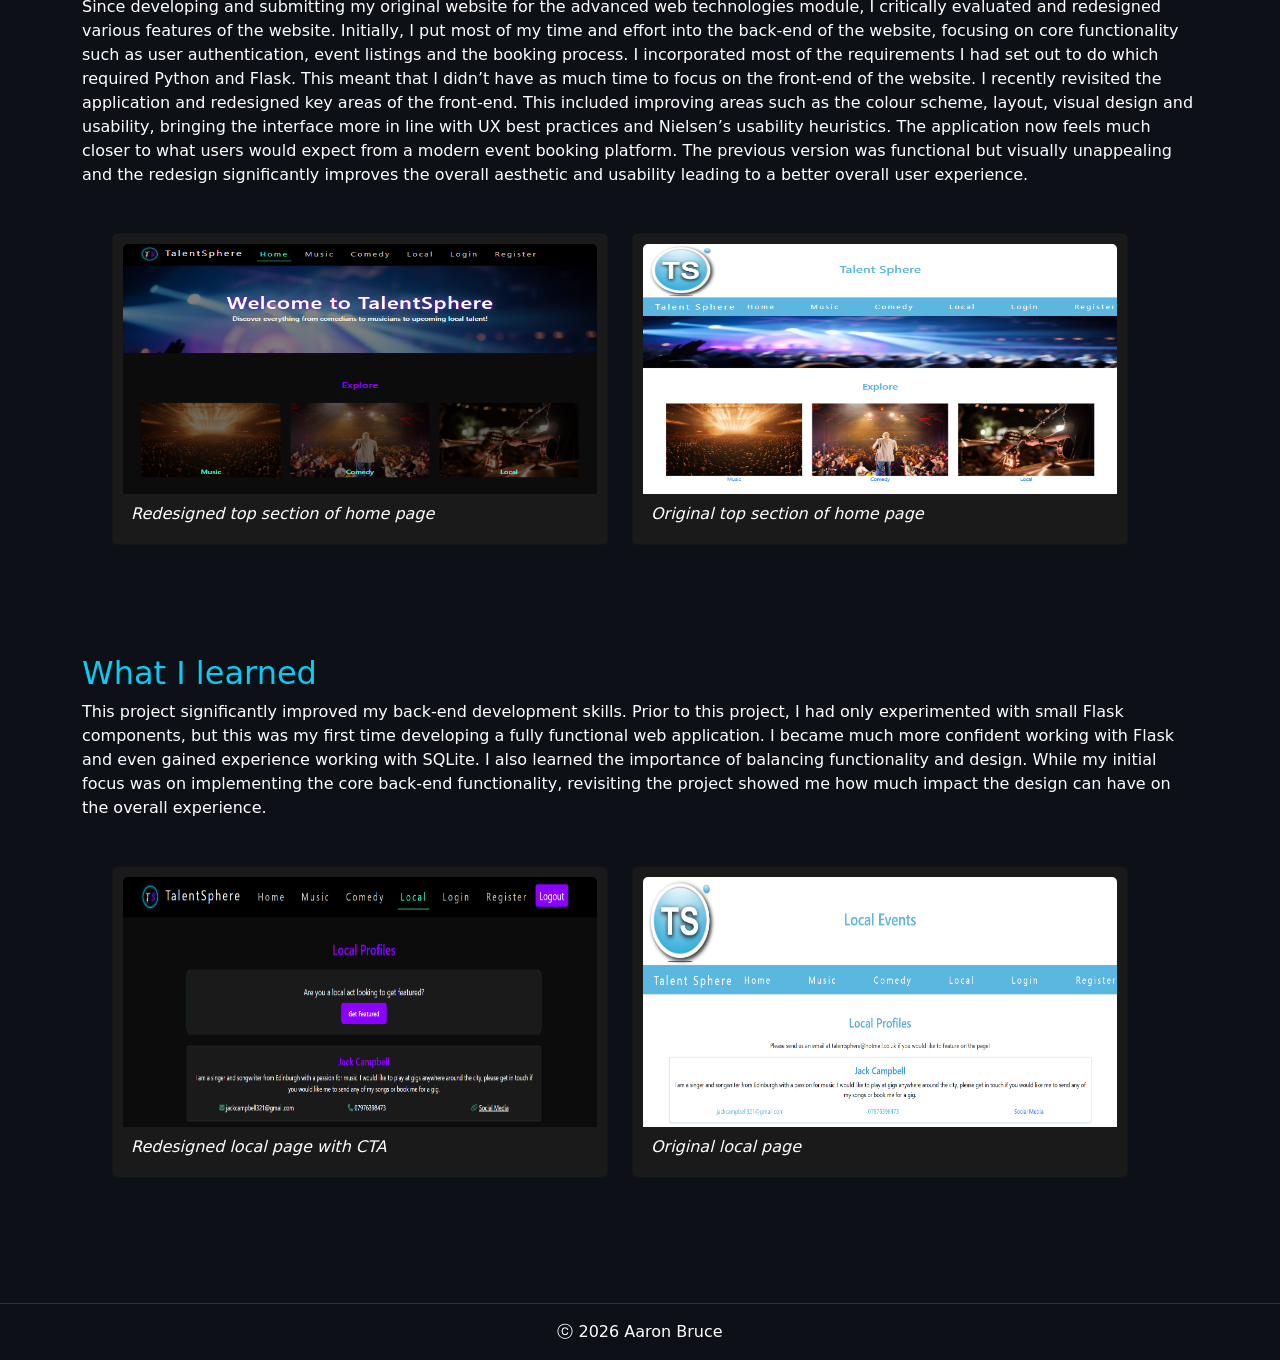
<file: talentsphere.html>
<!DOCTYPE html>
<html lang="en" xmlns="http://www.w3.org/1999/html">
<head>
    <title>Aaron Bruce | Web Designer & Developer</title>

    <link href="css/bootstrap.min.css" rel="stylesheet" />
    <link href="css/style.css" rel="stylesheet" />
    <link rel="stylesheet" href="https://cdnjs.cloudflare.com/ajax/libs/font-awesome/5.15.4/css/all.min.css">

    <meta charset="UTF-8">
    <meta name="viewport" content="width=device-width, initial-scale=1">
    <meta name="author" content="Aaron Bruce">
</head>
<body>

<nav class="navbar">
    <div class="container mobile-center">
        <a class="navbar-brand" href="index.html">
            Aaron Bruce | Web Designer & Developer
        </a>
        <div class="nav-links">
            <a class="nav-link" href="https://linkedin.com/in/aaron-whiteside-aa29a13a7" target="_blank">LinkedIn</a>
            <a class="nav-link" href="cv/cv.pdf" target="_blank">CV</a>
        </div>
    </div>
</nav>
<hr>

<div class="container">

    <a href="index.html" class="back"><i class="fas fa-chevron-left"></i> Back</a>

    <div class="project">
                <div class="card">
                    <img class="card-img-top" src="images/ts1.png" alt="img">
                    <div class="card-body">
                        <h5 class="card-title">TalentSphere</h5>
                        </div>
                </div>
            </div>

<div class="section">

    <div class="row">
         <div class="col-md-6 col-sm-12 section-gap">
            <div class="card">
                <p><strong>Project</strong></p>
                <p>This was my first ever full web application I developed using Python and Flask.  The platform is an event booking system, with a focus on promoting both popular acts and local up and coming talent.  I am happy with how it turned out as I managed to incorporate most of the features I had planned including the ability for users to register and login, browse events as well as book and receive personalised tickets.</p>
            </div>
         </div>

        <div class="col-md-6 col-sm-12 section-gap">
         <div class="card">
             <p><strong>Details</strong></p>
             <p><i class="fab fa-html5"></i> HTML (Bootstrap)</p>
             <p><i class="fab fa-css3-alt"></i> CSS</p>
             <p><i class="fab fa-python"></i> Python (Flask)</p>
             <p><i class="fas fa-database"></i> SQLite</p>
         </div>
        </div>
    </div>
</div>

    <div style="padding-top: 20px">

        <h2>About TalentSphere</h2>
        <p>
The application included core features such as user authentication, event browsing and ticket booking.  I implemented dynamic pages using Flask templates and handled user interactions through routing, redirects and flashed messages.  Although there is no admin panel, it’s still possible to manage user and event data by running SQL statements manually using schema files that build and update the SQLite database.  This approach was suitable for this project as it was a prototype website for a university project, but a fully functional admin panel would’ve been used in a real world scenario to ensure ease of managing data and reducing the chance of errors.
</p>
           <p>Please click <a href="https://github.com/AaronBruce13/TalentSphere" target="_blank"> here</a> if you'd like to view the GitHub repository.</p>
    </div>


<div class="section2">
    <div class="row">
         <div class="col-md-4 col-sm-12 section-gap">
            <div class="card">
                <img src="images/ts4.png" alt="ts1" class="card-img-top">
                <div class="card-body p-2">
                    <p class="card-text"><em>Flashed message after registering</em></p>
                </div>
            </div>
         </div>
        <div class="col-md-4 col-sm-12 section-gap">
         <div class="card">
             <img src="images/ts5.png" alt="ts1" class="card-img-top">
        <div class="card-body p-2">
             <p class="card-text"><em>Dynamic event cards</em></p>
         </div>
        </div>
        </div>
        <div class="col-md-4 col-sm-12 section-gap">
         <div class="card">
             <img src="images/ts6.png" alt="ts1" class="card-img-top">
        <div class="card-body p-2">
         <p class="card-text"><em>Ticket pulling data from database</em></p>
         </div>
         </div>
        </div>
    </div>
</div>
<br>


        <h2>Redesign</h2>
    <p>Since developing and submitting my original website for the advanced web technologies module, I critically evaluated and redesigned various features of the website.  Initially, I put most of my time and effort into the back-end of the website, focusing on core functionality such as user authentication, event listings and the booking process.  I incorporated most of the requirements I had set out to do which required Python and Flask.  This meant that I didn’t have as much time to focus on the front-end of the website.  I recently revisited the application and redesigned key areas of the front-end.  This included improving areas such as the colour scheme, layout, visual design and usability, bringing the interface more in line with UX best practices and Nielsen’s usability heuristics.  The application now feels much closer to what users would expect from a modern event booking platform.  The previous version was functional but visually unappealing and the redesign significantly improves the overall aesthetic and usability leading to a better overall user experience.</p>

<div class="section2">
    <div class="row">
         <div class="col-md-6 col-sm-12 section-gap">
            <div class="card">
                <img src="images/ts2.png" alt="ts1" class="card-img-top">
                <div class="card-body p-2">
                    <p class="card-text"><em>Redesigned top section of home page</em></p>
                </div>
            </div>
         </div>
        <div class="col-md-6 col-sm-12 section-gap">
         <div class="card">
             <img src="images/ts3.png" alt="ts1" class="card-img-top">
        <div class="card-body p-2">
             <p class="card-text"><em>Original top section of home page</em></p>
         </div>
        </div>
        </div>
    </div>
</div>
<br>

        <h2>What I learned</h2>
<p>This project significantly improved my back-end development skills.  Prior to this project, I had only experimented with small Flask components, but this was my first time developing a fully functional web application.  I became much more confident working with Flask and even gained experience working with SQLite.  I also learned the importance of balancing functionality and design.  While my initial focus was on implementing the core back-end functionality, revisiting the project showed me how much impact the design can have on the overall experience.</p>

        <div class="section2">
    <div class="row">
         <div class="col-md-6 col-sm-12 section-gap">
            <div class="card">
                <img src="images/ts7.png" alt="ts1" class="card-img-top">
                <div class="card-body p-2">
                    <p class="card-text"><em>Redesigned local page with CTA</em></p>
            </div>
         </div>
         </div>
        <div class="col-md-6 col-sm-12 section-gap">
         <div class="card">
             <img src="images/ts8.png" alt="ts1" class="card-img-top">
        <div class="card-body p-2">
        <p class="card-text"><em>Original local page</em></p>
         </div>
        </div>
        </div>
    </div>
</div>
</div>
<br>
<footer>
    <hr>
    <p>ⓒ 2026 Aaron Bruce</p>
</footer>

</body>
</html>
</file>
<file: css/style.css>
body {
  background-color: #0D1117;
  color: #0dcaf0;
}
p{
    color: white;
}
.navbar-brand {

    color: #FFFFFF !important;
    font-size: 30px;
    padding-left: 30px;
}

.nav-link {
    color: #CCCCCC;

}
.bio {

    display: flex;
    gap: 30px;
    align-items: flex-start;
    border-bottom: 1px solid deepskyblue;

}

.skills {
  display: flex;
  flex-wrap: wrap;
  gap: 8px;
}

.skill {
  background-color: #0b5ed7;
  border: 1px solid #ffffff;
  border-radius: 4px;
  padding: 5px 14px;
  color: #ffffff;

}

.card {
    background-color: #1A1A1A;
    color: #ffffff;
    padding: 10px;
    height: 100%;
    display: flex;
    flex-direction: column;
}

.card-img-top {
    width: 100%;
    height: 250px;
}
.wide-img {
    width: 100%;
    height: 400px !important;

}
.phone-img {
    width: 90%;
    height: 400px !important;
    margin: 0 auto;
}
.card-body{
    flex-grow: 1;
}

.section {
  padding: 30px;
      margin-bottom: 35px;
}

.section2 {
  padding: 30px;
    margin-right: 40px;
    margin-bottom: 35px;
}

.section .card {
    height: 100%;
}

.project {

  width: 95%;
  margin: 0 auto;
}
.projects {

   padding: 30px;
}
.about {

   padding: 30px;
}

.back {
    display: inline-block;
    padding: 15px 30px;
    text-decoration: none;
}
footer {
  text-align: center;
}

.section-gap {
    margin-bottom: 20px;
}

@media (max-width: 576px) {
    .card-img-top {
        height: auto !important;
    }
}


@media (max-width: 576px) {
    .mobile-center {
        flex-direction: column;
    }
    .navbar-brand {
        font-size: 20px;
    }
}

.mobile-center {
    display: flex;
    justify-content: space-between;
    align-items: center;
}
.nav-links {
    display: flex;
    gap: 15px;
}
</file>
